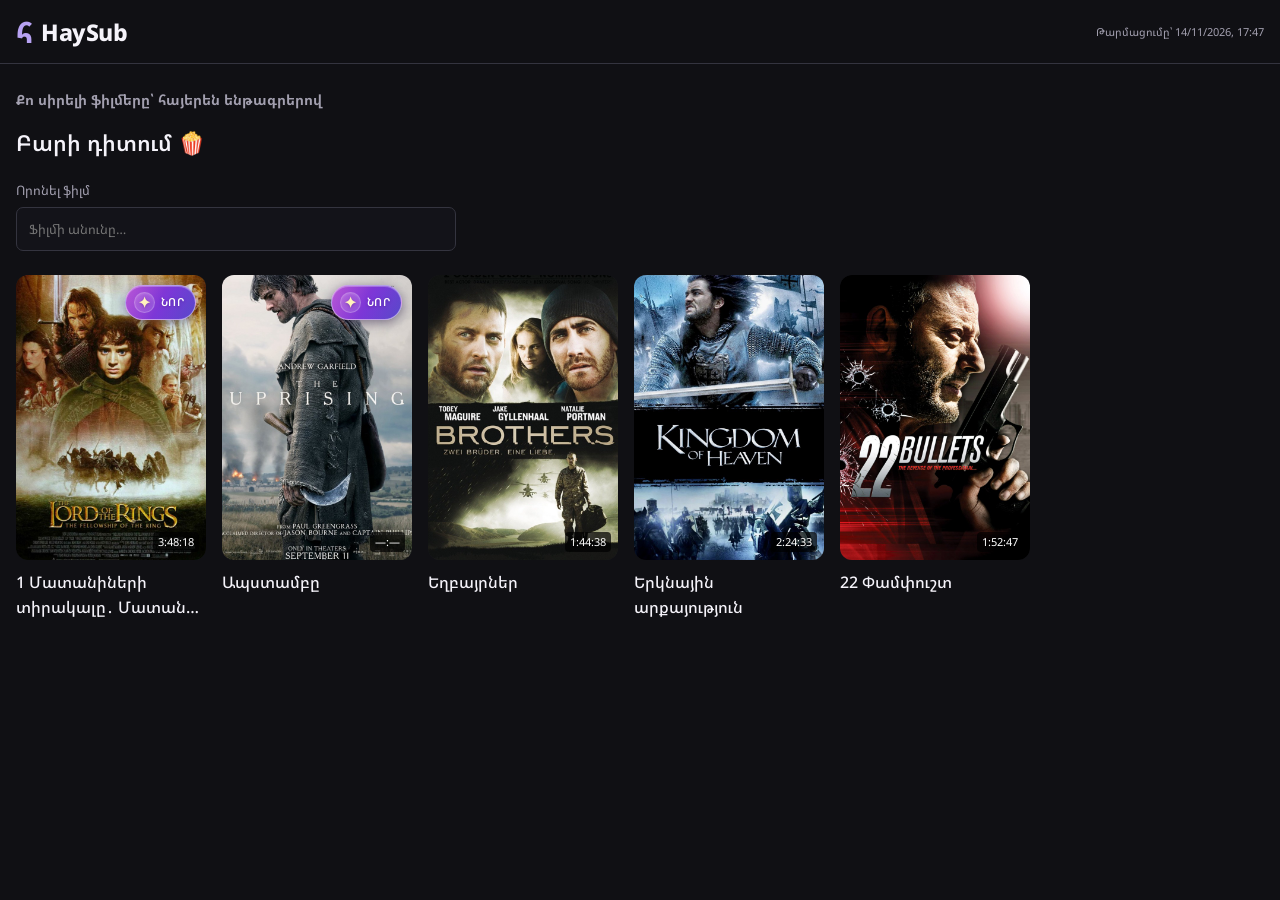
<file: catalog-site/index.html>
<!doctype html>
<html lang="hy">
<head>
<!-- Google tag (gtag.js) -->
<script async src="https://www.googletagmanager.com/gtag/js?id=G-4WL5DHPQYF"></script>
<script>
  window.dataLayer = window.dataLayer || [];
  function gtag(){dataLayer.push(arguments);}
  gtag('js', new Date());
  gtag('config', 'G-4WL5DHPQYF');
</script>
<meta charset="utf-8"><meta name="viewport" content="width=device-width,initial-scale=1"><meta name="referrer" content="no-referrer"><title>HaySub — Ֆիլմեր հայերեն ենթագրերով</title><link rel="icon" href="assets/site-planet.png"><link rel="stylesheet" href="assets/style.css"><link rel="stylesheet" href="assets/viewer.css?v=new-badge-1"><link rel="stylesheet" href="catalog.css"></head>
<body class="public-viewer">
<header class="viewer-header"><a class="brand" href="./">հ<span>HaySub</span></a><time id="deployment-date" class="deployment-date" hidden></time></header>
<main><p class="catalog-intro"><strong>Քո սիրելի ֆիլմերը՝ հայերեն ենթագրերով</strong></p><h1>Բարի դիտում 🍿</h1><label class="catalog-search">Որոնել ֆիլմ<input id="search" type="search" placeholder="Ֆիլմի անունը…" autocomplete="off"></label><p id="catalog-status" class="notice" role="status">Բեռնվում են ֆիլմերը…</p><section aria-label="Ֆիլմեր"><div id="public-videos" class="movie-grid"></div></section><noscript>Ֆիլմերը դիտելու համար միացրու JavaScript-ը։</noscript></main>
<script src="deployment-date.js"></script><script src="assets/playback-progress.js?v=opened-badges-1"></script><script src="catalog-model.js"></script><script src="catalog.js?v=opened-badges-1"></script></body></html>
</file>
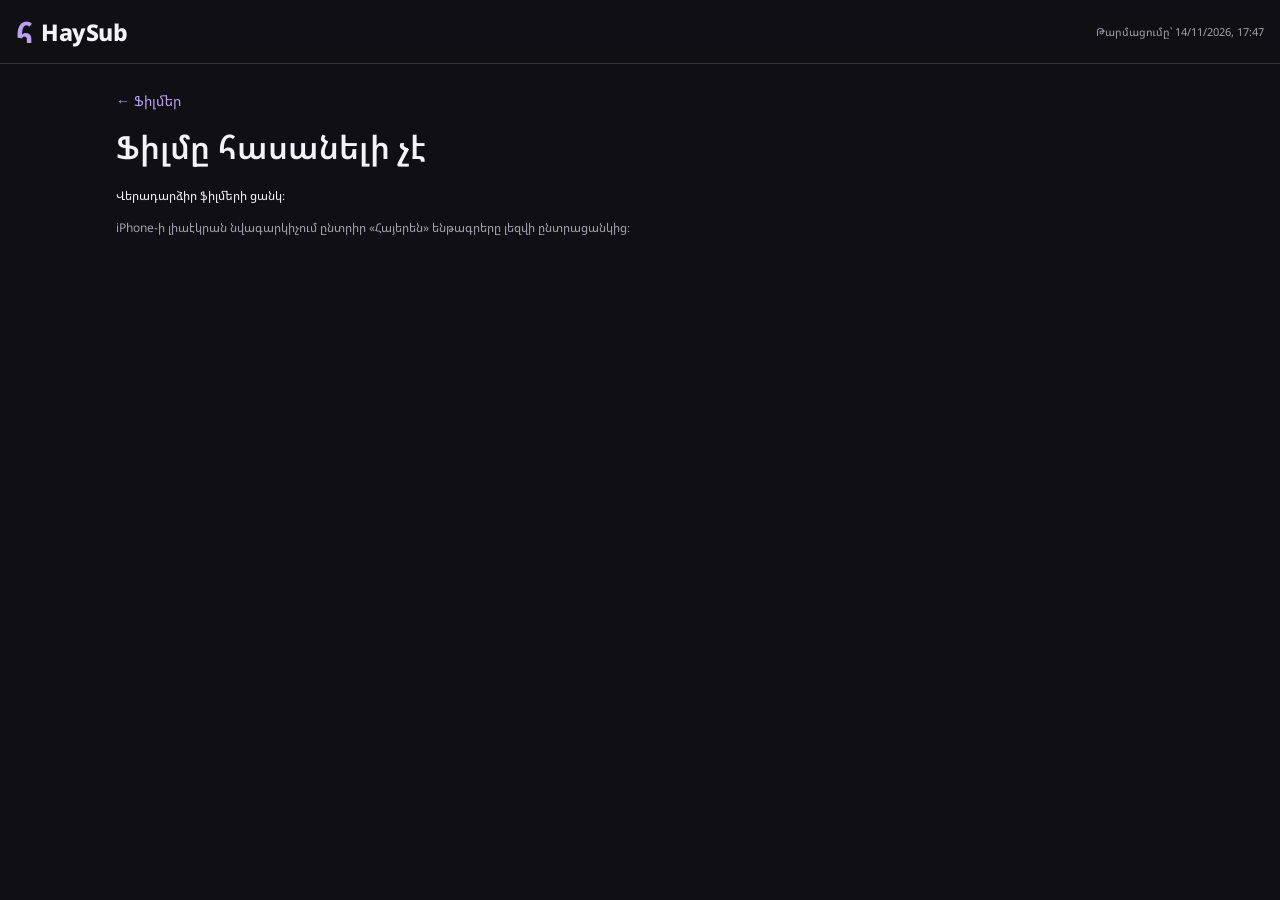
<file: catalog-site/watch.html>
<!doctype html>
<html lang="hy">
<head>
<!-- Google tag (gtag.js) -->
<script async src="https://www.googletagmanager.com/gtag/js?id=G-4WL5DHPQYF"></script>
<script>
  window.dataLayer = window.dataLayer || [];
  function gtag(){dataLayer.push(arguments);}
  gtag('js', new Date());
  gtag('config', 'G-4WL5DHPQYF');
</script>
<meta charset="utf-8"><meta name="viewport" content="width=device-width,initial-scale=1"><meta name="referrer" content="no-referrer"><title>HaySub — Դիտել հայերեն</title><link rel="icon" href="assets/site-planet.png"><link rel="stylesheet" href="assets/style.css"><link rel="stylesheet" href="assets/viewer.css?v=new-badge-1"><link rel="stylesheet" href="catalog.css"></head>
<body class="watch-page"><header class="viewer-header"><a class="brand" href="./">հ<span>HaySub</span></a><time id="deployment-date" class="deployment-date" hidden></time></header><main class="video-watch"><a class="catalog-back" href="./">← Ֆիլմեր</a><h1 id="watch-title">Բեռնվում է տեսանյութը…</h1><p id="watch-status" role="status">Միացվում է նվագարկիչը…</p>
<video id="hosted-player" controls playsinline crossorigin="anonymous" preload="metadata" hidden><track id="armenian-track" kind="subtitles" srclang="hy" label="Հայերեն" default></video>

<p class="hint">iPhone-ի լիաէկրան նվագարկիչում ընտրիր «Հայերեն» ենթագրերը լեզվի ընտրացանկից։</p><noscript>Դիտելու համար միացրու JavaScript-ը։</noscript></main>
<script src="deployment-date.js"></script><script src="assets/playback-progress.js?v=opened-badges-1"></script><script src="assets/media-sources.js"></script><script src="catalog-model.js"></script><script src="player.js?v=opened-badges-1"></script></body></html>
</file>
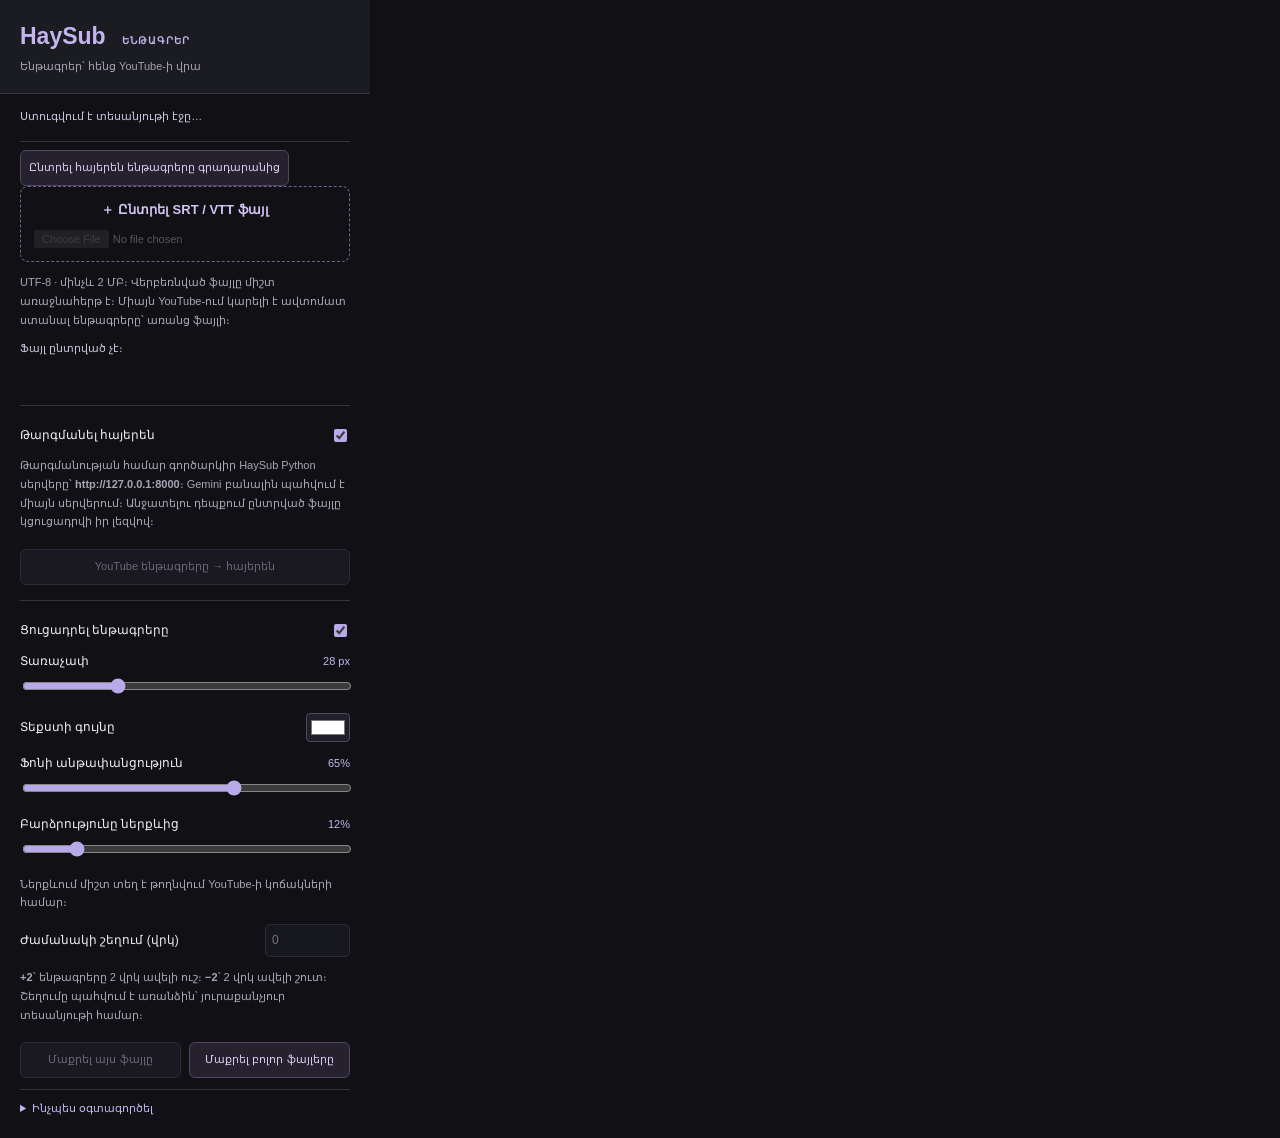
<file: extension/popup.html>
<!doctype html>
<html lang="hy"><head><meta charset="utf-8"><meta name="viewport" content="width=device-width,initial-scale=1"><title>HaySub ենթագրեր</title><link rel="stylesheet" href="popup.css"></head>
<body><header><strong>HaySub <span>ԵՆԹԱԳՐԵՐ</span></strong><small>Ենթագրեր՝ հենց YouTube-ի վրա</small></header>
<main><p id="video-label">Ստուգվում է տեսանյութի էջը…</p>
<section id="shared-library" aria-label="Հայերեն ենթագրերի գրադարան">
<button id="library-open" type="button">Ընտրել հայերեն ենթագրերը գրադարանից</button>
<div id="library-panel" hidden><form id="extension-library-search"><label for="extension-library-query">Ֆիլմի կամ սերիայի անունը<input id="extension-library-query" type="search" maxlength="200"></label><button type="submit">Փնտրել</button></form><p id="extension-library-status" class="hint" role="status"></p><div id="extension-library-results"></div><button id="extension-library-more" hidden>Ավելին</button></div>
</section>
<section id="site-controls" hidden aria-label="Այլ կայքի նվագարկիչ">
<p class="hint">HaySub-ը ակտիվացված է այս էջում։ Ընտրիր ենթագրերի ֆայլը։ Եթե նվագարկիչը առանձին iframe-ի մեջ է, միացրու դրա հասանելիությունը։</p>
<label id="site-video-label" hidden>Նվագարկիչ<select id="site-video"></select></label>
<button id="site-embedded" type="button">Գտնել ներկառուցված նվագարկիչները</button>
<div id="site-frame-controls" hidden><label>Նվագարկիչի էջը<select id="site-frame"></select></label><button id="site-frame-allow" type="button">Թույլատրել այս նվագարկիչը</button></div>
<p id="site-status" class="hint" role="status"></p>
</section>
<label class="upload" for="file">＋ Ընտրել SRT / VTT ֆայլ<input id="file" type="file" accept=".srt,.vtt" disabled></label>
<p class="hint">UTF-8 · մինչև 2 ՄԲ։ Վերբեռնված ֆայլը միշտ առաջնահերթ է։ Միայն YouTube-ում կարելի է ավտոմատ ստանալ ենթագրերը՝ առանց ֆայլի։</p>
<p id="file-label">Ֆայլ ընտրված չէ։</p><p id="status" role="status" aria-live="polite"></p>
<section id="translation-controls" aria-label="Հայերեն թարգմանություն">
<label class="row">Թարգմանել հայերեն <input id="translate-enabled" type="checkbox" checked></label>
<p class="hint">Թարգմանության համար գործարկիր HaySub Python սերվերը՝ <b>http://127.0.0.1:8000</b>։ Gemini բանալին պահվում է միայն սերվերում։ Անջատելու դեպքում ընտրված ֆայլը կցուցադրվի իր լեզվով։</p>
<progress id="translation-progress" value="0" max="1" hidden aria-label="Հայերեն թարգմանության առաջընթաց"></progress>
<div class="buttons"><button id="translate-youtube" disabled>YouTube ենթագրերը → հայերեն</button><button id="translation-retry" hidden>Կրկնել</button><button id="translation-stop" hidden>Դադարեցնել</button></div>
</section>
<section aria-label="Ենթագրերի կարգավորումներ">
<label class="row">Ցուցադրել ենթագրերը <input id="enabled" type="checkbox" checked></label>
<label class="row" for="fontSize">Տառաչափ <output id="fontSize-value">28 px</output></label><input id="fontSize" type="range" min="14" max="64" value="28">
<label class="row">Տեքստի գույնը <input id="textColor" type="color" value="#ffffff"></label>
<label class="row" for="backgroundOpacity">Ֆոնի անթափանցություն <output id="backgroundOpacity-value">65%</output></label><input id="backgroundOpacity" type="range" min="0" max="1" step="0.05" value="0.65">
<label class="row" for="verticalPosition">Բարձրությունը ներքևից <output id="verticalPosition-value">12%</output></label><input id="verticalPosition" type="range" min="0" max="80" value="12">
<p class="hint">Ներքևում միշտ տեղ է թողնվում YouTube-ի կոճակների համար։</p>
<label class="row">Ժամանակի շեղում (վրկ) <input id="offset" type="number" min="-120" max="120" step="0.1" value="0" disabled></label>
<p class="hint"><b>+2</b>՝ ենթագրերը 2 վրկ ավելի ուշ։ <b>−2</b>՝ 2 վրկ ավելի շուտ։ Շեղումը պահվում է առանձին՝ յուրաքանչյուր տեսանյութի համար։</p>
</section>
<div class="buttons"><button id="clear-current" disabled>Մաքրել այս ֆայլը</button><button id="clear-all">Մաքրել բոլոր ֆայլերը</button></div>
<p id="storage" class="hint"></p>
<details><summary>Ինչպես օգտագործել</summary><p class="hint">Միացված թարգմանությամբ ֆայլը ուղարկվում է տեղային Python սերվերին, իսկ այնտեղից՝ Gemini-ին։ Առանց ֆայլի օգտագործվում են հասանելի YouTube ենթագրերը։ Թարգմանությունը ցուցադրվում է հատվածներով։ Միայն տեղային դիտման համար անջատիր թարգմանությունը։ Լիաէկրանի համար օգտագործիր YouTube-ի կոճակը։</p></details>
</main><script src="core.js"></script><script src="config.js"></script><script src="page-access.js"></script><script src="popup.js"></script></body></html>
</file>
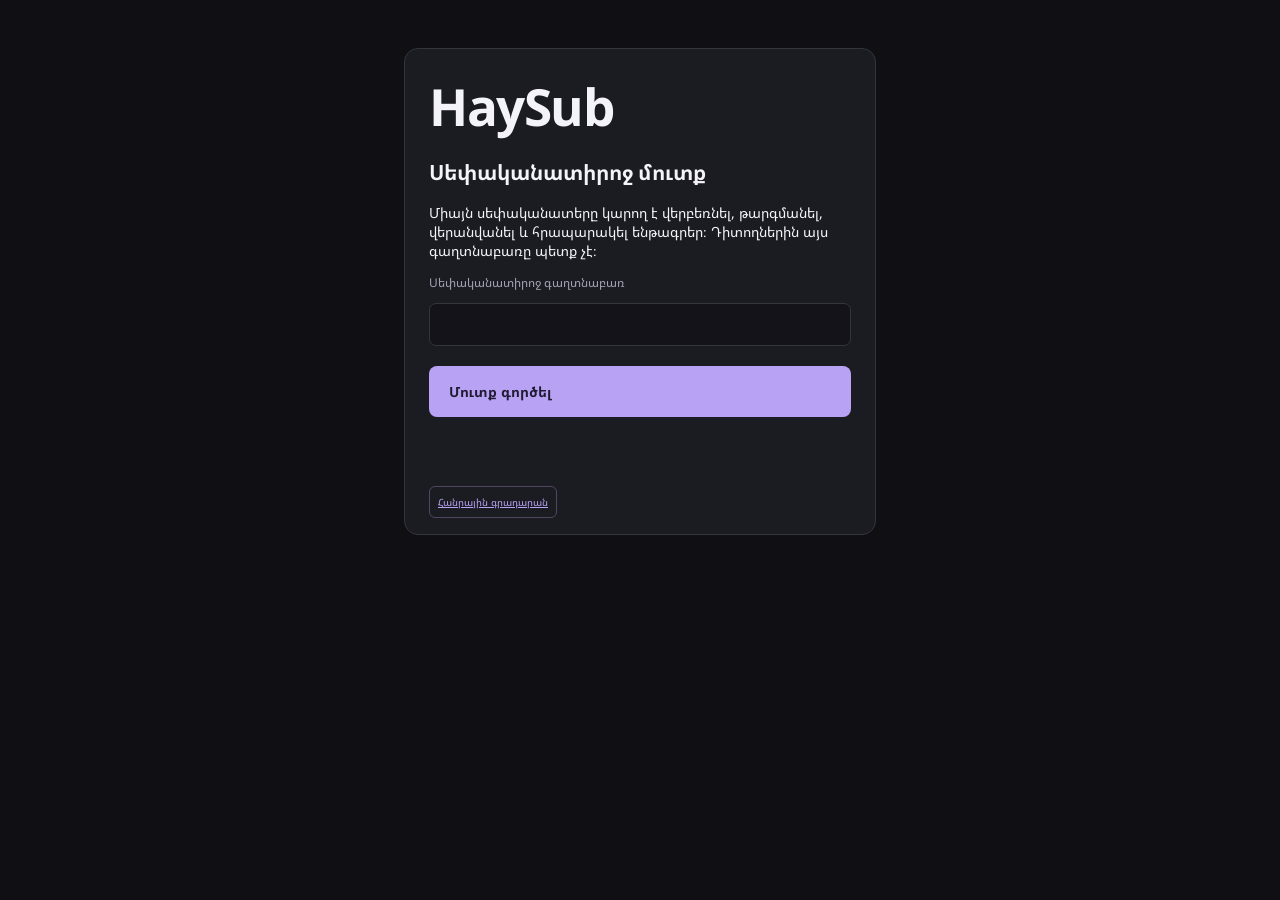
<file: static/admin-login.html>
<!doctype html><html lang="hy"><head><link rel="icon" type="image/png" href="/static/site-planet.png"><meta charset="utf-8"><meta name="viewport" content="width=device-width,initial-scale=1"><title>HaySub — սեփականատիրոջ մուտք</title><link rel="stylesheet" href="/static/style.css"></head><body><main style="max-width:600px"><section class="panel"><h1>HaySub</h1><h2>Սեփականատիրոջ մուտք</h2><p>Միայն սեփականատերը կարող է վերբեռնել, թարգմանել, վերանվանել և հրապարակել ենթագրեր։ Դիտողներին այս գաղտնաբառը պետք չէ։</p><form id="owner-login"><label for="owner-token">Սեփականատիրոջ գաղտնաբառ<input id="owner-token" type="password" required autocomplete="current-password" style="display:block;width:100%;margin-top:12px"></label><button class="primary" type="submit">Մուտք գործել</button></form><p id="login-status" class="notice" role="status"></p><a href="/" class="secondary">Հանրային գրադարան</a></section></main><script src="/static/admin-login.js"></script></body></html>
</file>
<file: catalog-site/assets/style.css>
@import url('https://fonts.googleapis.com/css2?family=Noto+Sans+Armenian:wght@400;500;600;700;800&display=swap');
.workspace{padding-bottom:40px}.workspace>.file-translator{margin-top:0}
.translation-library{margin-top:24px;min-width:0}.translation-library h2{font-size:22px;margin:0}.library-heading{display:flex;align-items:center;justify-content:space-between;gap:16px}.library-heading .section-label{margin-bottom:12px}#library-search{display:block;width:100%;margin-top:8px}.saved-translation{display:grid;grid-template-columns:minmax(0,1fr) auto;gap:16px;border-top:1px solid var(--line);padding:20px 0}.saved-translation-body{min-width:0;overflow-wrap:anywhere}.saved-translation h3{margin:0 0 8px;font-size:16px}.saved-translation p{margin:4px 0}.saved-translation-actions{display:flex;gap:10px;align-items:center;flex-wrap:wrap}.saved-translation-actions a{text-decoration:none}.library-rename{grid-column:1/-1;display:flex;align-items:end;gap:12px;flex-wrap:wrap}.library-rename label{flex:1;min-width:180px}.library-rename input{display:block;width:100%;margin-top:8px}.library-rename p{flex-basis:100%;min-height:0}.translation-library [hidden]{display:none!important}@media(max-width:650px){.saved-translation{grid-template-columns:minmax(0,1fr)}.library-rename{grid-column:1}.translation-library h2{font-size:18px}}
.file-translator{min-width:0;max-width:100%;overflow-wrap:anywhere}.file-translation-form>*{min-width:0}.file-translation-form input[type=file]{min-width:0;max-width:100%;overflow:hidden}#file-translation-name,#file-translation-status{overflow-wrap:anywhere;max-width:100%}
.file-translator{margin-top:32px}.file-translator h2{font-size:22px;font-weight:600;margin:0 0 12px}.file-translation-form{display:grid;grid-template-columns:minmax(0,1fr) minmax(180px,260px);gap:20px;align-items:end;margin-top:20px}.file-translation-form input{display:block;width:100%;margin-top:8px}.file-translation-form .primary{margin-top:0}.file-translator progress{display:block;width:100%;height:10px;margin-top:20px;accent-color:var(--accent)}.file-translation-actions{display:flex;gap:12px;align-items:center;flex-wrap:wrap}.file-translation-actions a{text-decoration:none;display:inline-block}.file-translator [hidden]{display:none!important}@media(max-width:650px){.file-translation-form{grid-template-columns:1fr}.file-translator h2{font-size:18px}}
:root{color-scheme:dark;--bg:#101014;--panel:#1b1b22;--line:#34343f;--muted:#A3A0B0;--accent:#B7A2F3;--text:#F5F3FA}*{box-sizing:border-box}body{margin:0;background:var(--bg);color:var(--text);font-family:'Noto Sans Armenian',Arial,sans-serif;font-size:14px}header{height:88px;border-bottom:1px solid var(--line);display:flex;align-items:center;gap:35px;padding:0 5%}.brand{display:flex;align-items:center;gap:12px;font-size:34px;color:var(--accent);text-decoration:none;font-weight:800}.brand span{font-size:25px;color:var(--text);letter-spacing:-1px}.brand sup{font-size:9px;border:1px solid #50465f;padding:3px 6px;letter-spacing:1px}.header-note{color:var(--muted);font-size:12px}.local{margin-left:auto;font-size:10px;letter-spacing:1.5px;color:var(--accent)}main{max-width:1400px;margin:auto;padding:48px 5% 0}.eyebrow{font-size:10px;letter-spacing:2px;color:var(--accent);margin-bottom:18px}h1{font-size:clamp(32px,4vw,52px);line-height:1.3;letter-spacing:-1.5px;margin:0 0 18px}h1 span{color:var(--accent)}.intro p{color:var(--muted);line-height:1.9;margin-bottom:35px}.layout{display:grid;grid-template-columns:minmax(0,1fr) 280px;gap:24px}.panel{border:1px solid var(--line);border-radius:14px;background:var(--panel);padding:24px}.section-label{font-size:10px;letter-spacing:1.4px;color:var(--accent);margin-bottom:24px}.section-label span{color:var(--muted);margin-left:10px}label{display:block;color:var(--muted);font-size:12px}input,select,button{font:inherit}input,select{background:#131319;border:1px solid var(--line);color:var(--text);border-radius:7px;padding:12px}input:focus,select:focus{outline:2px solid var(--accent)}.url-field{display:flex;align-items:center;background:#131319;border:1px solid var(--line);border-radius:8px;margin:10px 0 16px;padding-left:16px;gap:10px}.url-field input{border:0;min-width:0;width:100%;padding:16px}.url-field span{color:var(--muted);font-size:22px}.upload{display:flex;gap:15px;align-items:center;border:1px dashed #4b4658;border-radius:8px;padding:18px;cursor:pointer}.upload-icon{color:var(--accent);font-size:24px}.upload strong{display:block;font-size:12px;font-weight:500}.upload small{display:block;color:var(--muted);font-size:10px;margin-top:5px}.file-badge{margin-left:auto;font-size:9px;color:var(--muted);border:1px solid #474051;border-radius:4px;padding:8px}.hint{color:var(--muted);font-size:11px;line-height:1.8}.primary{display:flex;justify-content:space-between;width:100%;background:var(--accent);border:0;border-radius:8px;padding:16px 20px;color:#211a33;font-weight:700;cursor:pointer;margin-top:20px}.primary:disabled{opacity:.5}.notice{font-size:12px;line-height:1.8;padding:14px 2px;color:var(--muted);min-height:50px}.notice.error{color:#ffb49f}.watch{padding:0;overflow:hidden}.watch-heading{display:flex;justify-content:space-between;padding:20px}.watch-heading .section-label{margin:0}#progress{font-size:10px;color:var(--muted)}.screen{aspect-ratio:16/9;min-height:210px;background:radial-gradient(ellipse at 50% 80%,#2b253b,#121217 65%);position:relative}#player{position:absolute;inset:0;width:100%;height:100%}#empty{text-align:center;position:absolute;inset:0;display:flex;flex-direction:column;align-items:center;justify-content:center}.play-symbol{width:58px;height:58px;display:grid;place-items:center;border:1px solid #514763;border-radius:50%;color:var(--accent);font-size:31px;margin-bottom:12px}#empty h2{font-size:16px;font-weight:500}#empty p{color:var(--muted);font-size:11px}.subtitle-area{min-height:125px;padding:25px 20px;text-align:center;background:#15131c;border-bottom:1px solid var(--line);display:flex;flex-direction:column;justify-content:center;gap:10px}#subtitle{font-size:24px;white-space:pre-line;line-height:1.6}#original{font-size:14px;color:var(--muted);white-space:pre-line}.controls{padding:20px;display:flex;gap:18px;align-items:center;flex-wrap:wrap}.controls label{display:flex;gap:8px;align-items:center;font-size:10px}.controls select{padding:7px;max-width:180px;font-size:11px}.controls input[type=range]{width:75px;accent-color:var(--accent);padding:0}.controls input[type=number]{width:65px;padding:7px}.under-controls{padding:0 20px 20px;display:flex;justify-content:space-between;gap:10px;align-items:center;font-size:9px;color:var(--muted)}.secondary{border:1px solid #514660;background:transparent;color:var(--accent);border-radius:6px;padding:8px;cursor:pointer;font-size:10px}.transcript{margin-top:20px}summary{cursor:pointer;font-size:12px}summary span{float:right;font-size:10px;color:var(--muted)}#transcript{max-height:360px;overflow:auto}.cue{display:flex;gap:18px;border-top:1px solid var(--line);padding:14px 0;line-height:1.8;font-size:12px}.cue button{align-self:flex-start;color:var(--accent);background:transparent;border:0;cursor:pointer}.cue p{margin:0;white-space:pre-line}.history .section-label{margin-bottom:15px}.history button{display:block;width:100%;text-align:left;background:#23212b;border:1px solid var(--line);border-radius:8px;color:var(--text);padding:12px;margin-top:10px;cursor:pointer}.history small{display:block;color:var(--muted);font-size:10px;margin-top:6px}.aside-note{padding:30px 12px;color:var(--muted)}.aside-note>span{font-size:50px;color:#78658f}.aside-note h3{color:var(--text);font-size:14px;font-weight:500}.aside-note p{font-size:12px;line-height:1.9}.aside-note small{font-size:9px;letter-spacing:1px}footer{display:flex;gap:20px;padding:35px 0;margin-top:40px;border-top:1px solid var(--line);color:var(--muted);font-size:10px}footer span:last-child{margin-left:auto}@media(max-width:900px){.layout{grid-template-columns:1fr}aside{display:none}.header-note{display:none}}@media(max-width:560px){header{height:70px}.local{font-size:8px}main{padding-top:30px}.panel{padding:18px}.watch{padding:0}.file-badge{display:none}.controls{gap:12px}.under-controls{align-items:start}summary span{display:none}footer span:last-child{display:none}.watch-heading{padding:16px}.section-label{font-size:9px}}

.library-delete{color:#ffb4ab;border-color:#84504f}.library-delete:hover{background:#48292e}.library-delete-confirm{width:min(560px,calc(100% - 32px));max-height:calc(100dvh - 48px);overflow:auto;margin:auto;color:var(--text);padding:24px;border:1px solid #694147;border-radius:10px;background:#251d24}.library-delete-confirm h4{margin:0 0 10px;font-size:16px}.library-delete-confirm p{line-height:1.8;overflow-wrap:anywhere;color:var(--muted)}.library-delete-actions{display:flex;justify-content:flex-end;gap:12px;margin-top:18px}.library-delete-actions button{font-size:12px;padding:10px 18px}.library-delete-actions .library-delete{background:#a63845;border-color:#a63845;color:#fff}.library-delete-actions .library-delete:hover{background:#bb4351}.library-delete-confirm .library-delete-error{color:#ffb4ab;margin-bottom:0}.library-delete-error:empty{display:none}.library-delete-actions button:disabled{opacity:.6;cursor:wait}


.library-delete-confirm::backdrop{background:rgba(0,0,0,.65);backdrop-filter:blur(3px)}

#library-import .primary{white-space:nowrap;font-size:12px;gap:12px}
.file-translator.panel{padding:18px 24px}.file-translator .section-label{margin-bottom:10px}.file-translator h2{font-size:20px;margin-bottom:0}.file-translator>.hint{margin:8px 0}.file-translator .file-translation-form{grid-template-columns:minmax(0,1fr) auto;gap:12px;margin-top:12px}.file-translator .file-translation-form input{margin-top:6px;padding:9px 12px}.file-translator .file-translation-form .primary{width:auto;gap:24px;padding:11px 16px;font-size:12px;min-height:40px}.file-translator .notice{min-height:0;padding:0;margin:10px 0 0}.file-translator>.hint:empty{display:none}.file-translator progress{margin-top:12px}.file-translator .file-translation-actions:has(>:not([hidden])){margin-top:10px}@media(max-width:650px){.file-translator.panel{padding:16px}.file-translator .file-translation-form{grid-template-columns:1fr}.file-translator .file-translation-form .primary{justify-self:start}.file-translator h2{font-size:18px}}
.translation-heading{display:flex;align-items:flex-start;justify-content:space-between;gap:16px}.translation-heading>button{flex-shrink:0}.translation-library{width:min(1080px,calc(100% - 32px));max-height:calc(100dvh - 48px);margin:auto;color:var(--text);overflow:auto;overscroll-behavior:contain}.translation-library::backdrop{background:rgba(0,0,0,.65);backdrop-filter:blur(3px)}.translation-library .library-heading{margin-bottom:24px}.library-dialog-actions{display:flex;gap:10px;flex-shrink:0}@media(max-width:650px){.translation-heading,.translation-library .library-heading{flex-direction:column}.translation-heading{margin-bottom:12px}.translation-heading h2{margin-bottom:0}.translation-library{padding:18px}.saved-translation-actions>*{max-width:100%}}

.library-toggle{display:flex;align-items:center;justify-content:space-between;gap:12px;width:100%;margin-top:14px;padding:10px 0 0;border:0;border-top:1px solid var(--line);background:transparent;color:var(--accent);font-size:12px;text-align:left;cursor:pointer}.library-toggle:focus-visible{outline:2px solid var(--accent);outline-offset:4px}.library-arrow{font-size:18px;line-height:1;transition:transform .15s}.library-toggle[aria-expanded=true] .library-arrow{transform:rotate(180deg)}.file-translator>.translation-library{position:static;width:100%;max-height:420px;max-height:min(420px,60dvh);margin:12px 0 0;padding:16px;border-radius:8px;background:#15151b}.file-translator>.translation-library .library-heading{margin-bottom:12px}.file-translator>.translation-library h2{font-size:16px}

.file-complete-dialog{width:min(440px,calc(100% - 32px));padding:24px;border:1px solid var(--line);border-radius:12px;background:var(--panel);color:var(--text)}.file-complete-dialog::backdrop{background:#0009}.file-complete-dialog h3{margin:0 0 12px}.file-complete-dialog p{font-size:13px;line-height:1.7;margin:0 0 18px}.file-complete-actions{display:flex;justify-content:flex-end;align-items:center;gap:12px;flex-wrap:wrap}.file-complete-actions a{text-decoration:none}.file-complete-actions button{min-width:72px}

.library-toggle{margin-top:16px;padding:12px 14px;border:1px solid #3c354e;border-radius:10px;background:linear-gradient(110deg,#272231,#201e28);color:#e5dcfa;font-weight:500;transition:background .15s,border-color .15s}.library-toggle:hover{background:#30283f;border-color:#85709f}.library-toggle-label{display:flex;align-items:center;gap:10px;line-height:1.6}.library-history-icon{flex-shrink:0;color:var(--accent)}.library-arrow{display:grid;place-items:center;flex-shrink:0;width:28px;height:28px;border:1px solid #514460;border-radius:8px;background:#342b43;color:#d8c8f4}.library-toggle[aria-expanded=true]{border-color:#85709f;background:#2b2438}
</file>
<file: catalog-site/assets/viewer.css>
.public-viewer [hidden]{display:none!important}
.viewer-header{height:64px;padding:0 16px;gap:16px}
.viewer-header .brand{gap:8px;font-size:28px}
.viewer-header .brand span{font-size:23px;letter-spacing:-.5px}
.viewer-header .brand sup{font-size:8px;font-weight:500;letter-spacing:.4px;padding:2px 5px;color:var(--muted);border-color:var(--line);border-radius:4px}
.public-viewer main{padding:24px 16px 48px}
.public-viewer .catalog-intro{margin:0 0 16px;color:var(--muted);font-size:14px;line-height:1.7}
.public-viewer h1{font-size:22px;font-weight:600;line-height:1.4;letter-spacing:0;margin:0;white-space:nowrap}
.public-viewer section{margin-top:24px}
.movie-grid{display:grid;grid-template-columns:repeat(2,minmax(0,1fr));gap:16px}
.movie-card{display:block;min-width:0;color:inherit;text-decoration:none;border-radius:12px}
.movie-thumbnail{position:relative;aspect-ratio:2/3;overflow:hidden;border-radius:12px;background:var(--panel)}
.movie-thumbnail img{width:100%;height:100%;display:block;object-fit:contain}
.movie-card h3{display:-webkit-box;-webkit-box-orient:vertical;-webkit-line-clamp:2;line-clamp:2;overflow:hidden;overflow-wrap:anywhere;font-size:16px;line-height:1.6;font-weight:500;height:3.2em;margin:10px 0 0;transition:color .15s ease}
@media(hover:hover){.movie-card:hover h3{color:var(--accent)}}
.movie-card:focus-visible{outline:2px solid var(--accent);outline-offset:4px}
.viewer-header .brand:focus-visible{outline:2px solid var(--accent);outline-offset:4px;border-radius:4px}
.movie-duration{position:absolute;right:7px;bottom:8px;padding:2px 5px;border-radius:4px;background:rgba(0,0,0,.72);font-size:11px;line-height:1.4;color:#fff;font-variant-numeric:tabular-nums}
.movie-progress{position:absolute;bottom:0;left:0;right:0;height:3px;background:#0009}
.movie-progress>span{display:block;height:100%;background:var(--accent)}
.catalog-back{display:inline-block;color:var(--accent);text-decoration:none;margin-bottom:24px;min-height:32px}
.video-watch .secondary{font-size:12px;min-height:44px}
.video-watch .hint{font-size:12px}
.watch-page .video-watch{width:100%;max-width:1080px;min-width:0;margin:0 auto;padding:20px 16px 40px}
.watch-page .catalog-back{display:inline-flex;align-items:center;min-height:32px;margin:0 0 8px;line-height:1.5}
.watch-page .catalog-back:focus-visible{outline:2px solid var(--accent);outline-offset:4px;border-radius:4px}
.watch-page #watch-title{font-size:clamp(22px,3.5vw,32px);font-weight:600;line-height:1.45;letter-spacing:0;overflow-wrap:anywhere;margin:0 0 16px}
.watch-page #watch-status{min-height:0;margin:0 0 12px;padding:0;font-size:12px;line-height:1.6;overflow-wrap:anywhere}
.watch-page #watch-status[hidden]{display:none}
.watch-page #hosted-player{display:block;width:100%;max-width:100%;height:auto;aspect-ratio:auto 16/9;margin:0;object-fit:contain}
.watch-page #hosted-player[hidden]{display:none}
@media(max-width:560px){.watch-page .video-watch{padding-top:12px}}
@media(min-width:600px){.movie-grid{grid-template-columns:repeat(auto-fill,minmax(160px,1fr))}}
@media(min-width:1100px){.movie-grid{grid-template-columns:repeat(auto-fill,minmax(160px,190px))}}
@media(prefers-reduced-motion:reduce){.movie-card h3{transition:none}}

.movie-new-badge{position:absolute;z-index:1;top:10px;right:10px;display:inline-flex;align-items:center;gap:6px;isolation:isolate;overflow:hidden;padding:6px 11px 6px 8px;border:1px solid #ffffff80;border-radius:999px;background:linear-gradient(120deg,#ac38cf 0%,#7937d7 55%,#5141c7 100%);box-shadow:0 3px 12px #170a3780,inset 0 1px 0 #ffffff45;color:#fff;font-family:"Noto Sans Armenian",sans-serif;font-size:11px;font-weight:600;letter-spacing:.3px;line-height:1.4;text-shadow:0 1px 3px #3b146a66;pointer-events:none}
.movie-new-badge::before{content:"✦";display:grid;place-items:center;width:19px;height:19px;border:1px solid #ffffff38;border-radius:50%;background:#ffffff20;color:#fff3bc;font-size:15px;line-height:1;letter-spacing:0;box-shadow:inset 0 1px 2px #ffffff25}
.movie-new-badge::after{content:"";position:absolute;z-index:-1;inset:0;background:linear-gradient(115deg,#ffffff28,transparent 48%,#ffffff0a);pointer-events:none}
</file>
<file: catalog-site/catalog.css>
[hidden]{display:none!important}.catalog-search{display:block;max-width:440px;margin-top:22px;font-size:13px}.catalog-search input{display:block;width:100%;margin-top:8px}.static-controls{display:flex;gap:16px;align-items:end;flex-wrap:wrap;margin-top:16px}.static-controls label{font-size:13px}.static-controls select{display:block;margin-top:6px;padding:9px}.static-controls button{min-height:44px}#hosted-player{width:100%;background:#000;border-radius:10px;color-scheme:dark}#hosted-player::cue{font-family:Arial,"Noto Sans Armenian",sans-serif;color:#fff;background:rgba(0,0,0,.72)}#hosted-player:fullscreen{max-height:none;border-radius:0}.watch-page .hint{color:var(--muted);line-height:1.7;font-size:12px}#watch-status{font-size:13px;overflow-wrap:anywhere}.movie-duration{font-variant-numeric:tabular-nums}

.deployment-date{margin-left:auto;font-size:11px;line-height:1.6;color:var(--muted);text-align:right}.viewer-header:has(.deployment-date){height:auto;min-height:64px;flex-wrap:wrap;padding-top:12px;padding-bottom:12px}
</file>
<file: extension/popup.css>
:root{color-scheme:dark;font:13px/1.6 Arial,"Noto Sans Armenian",sans-serif;background:#111115;color:#f0eff5}*{box-sizing:border-box}body{width:370px;margin:0}header{padding:18px 20px;border-bottom:1px solid #34343f;background:#1b1b22}header strong{font-size:23px;color:#c4b5ef}header span{font-size:10px;letter-spacing:1px;margin-left:10px}header small{display:block;color:#a6a1b1;font-size:11px;margin-top:3px}main{padding:14px 20px 20px}#video-label{margin:0 0 12px;color:#cbc3dc;font-size:11px;overflow-wrap:anywhere}.upload{display:block;padding:13px;text-align:center;border:1px dashed #74618f;border-radius:8px;color:#d2c4f3;cursor:pointer;font-weight:600}#file{display:block;width:100%;font-size:11px;margin-top:10px}#file-label{font-size:11px;overflow-wrap:anywhere;color:#cbc3dc}.hint{font-size:11px;color:#aaa5b5;line-height:1.7}#status{font-size:12px;color:#c8b9ee;white-space:pre-line;min-height:20px;overflow-wrap:anywhere}#status.error{color:#ffb5a5}section{border-top:1px solid #34343f;margin-top:15px;padding-top:8px}.row{display:flex;justify-content:space-between;align-items:center;gap:12px;margin:12px 0 5px;font-size:12px}input[type=range]{width:100%;accent-color:#b8a9e8}input[type=checkbox]{accent-color:#b8a9e8}input[type=number]{width:85px;background:#20202a;color:#eee8fa;border:1px solid #50465f;border-radius:5px;padding:6px;font:inherit}input[type=color]{width:44px;height:29px;border:1px solid #50465f;border-radius:4px;padding:2px;background:#20202a}input:focus-visible,button:focus-visible,summary:focus-visible{outline:2px solid #c4b5ef;outline-offset:3px}output{color:#c4b5ef;font-size:11px}.buttons{display:flex;gap:8px;margin-top:18px}button{font:inherit;font-size:11px;border:1px solid #514660;border-radius:6px;background:#25212f;color:#d8cdef;padding:8px;cursor:pointer;flex:1}button:disabled,input:disabled{opacity:.45;cursor:not-allowed}details{border-top:1px solid #34343f;padding-top:10px}summary{font-size:11px;color:#c4b5ef;cursor:pointer}progress{width:100%;accent-color:#b8a9e8}[hidden]{display:none!important}
select{display:block;width:100%;max-width:100%;margin:8px 0 12px;padding:7px;background:#20202a;border:1px solid #50465f;color:#eee8fa;font:inherit;font-size:11px}#site-controls button{width:100%;margin-top:8px}

#extension-library-query{display:block;width:100%;margin:8px 0}.library-item{border-top:1px solid #34343f;padding:12px 0;overflow-wrap:anywhere}.library-item p{margin:0 0 8px}
</file>
<file: static/style.css>
@import url('https://fonts.googleapis.com/css2?family=Noto+Sans+Armenian:wght@400;500;600;700;800&display=swap');
.workspace{padding-bottom:40px}.workspace>.file-translator{margin-top:0}
.translation-library{margin-top:24px;min-width:0}.translation-library h2{font-size:22px;margin:0}.library-heading{display:flex;align-items:center;justify-content:space-between;gap:16px}.library-heading .section-label{margin-bottom:12px}#library-search{display:block;width:100%;margin-top:8px}.saved-translation{display:grid;grid-template-columns:minmax(0,1fr) auto;gap:16px;border-top:1px solid var(--line);padding:20px 0}.saved-translation-body{min-width:0;overflow-wrap:anywhere}.saved-translation h3{margin:0 0 8px;font-size:16px}.saved-translation p{margin:4px 0}.saved-translation-actions{display:flex;gap:10px;align-items:center;flex-wrap:wrap}.saved-translation-actions a{text-decoration:none}.library-rename{grid-column:1/-1;display:flex;align-items:end;gap:12px;flex-wrap:wrap}.library-rename label{flex:1;min-width:180px}.library-rename input{display:block;width:100%;margin-top:8px}.library-rename p{flex-basis:100%;min-height:0}.translation-library [hidden]{display:none!important}@media(max-width:650px){.saved-translation{grid-template-columns:minmax(0,1fr)}.library-rename{grid-column:1}.translation-library h2{font-size:18px}}
.file-translator{min-width:0;max-width:100%;overflow-wrap:anywhere}.file-translation-form>*{min-width:0}.file-translation-form input[type=file]{min-width:0;max-width:100%;overflow:hidden}#file-translation-name,#file-translation-status{overflow-wrap:anywhere;max-width:100%}
.file-translator{margin-top:32px}.file-translator h2{font-size:22px;font-weight:600;margin:0 0 12px}.file-translation-form{display:grid;grid-template-columns:minmax(0,1fr) minmax(180px,260px);gap:20px;align-items:end;margin-top:20px}.file-translation-form input{display:block;width:100%;margin-top:8px}.file-translation-form .primary{margin-top:0}.file-translator progress{display:block;width:100%;height:10px;margin-top:20px;accent-color:var(--accent)}.file-translation-actions{display:flex;gap:12px;align-items:center;flex-wrap:wrap}.file-translation-actions a{text-decoration:none;display:inline-block}.file-translator [hidden]{display:none!important}@media(max-width:650px){.file-translation-form{grid-template-columns:1fr}.file-translator h2{font-size:18px}}
:root{color-scheme:dark;--bg:#101014;--panel:#1b1b22;--line:#34343f;--muted:#A3A0B0;--accent:#B7A2F3;--text:#F5F3FA}*{box-sizing:border-box}body{margin:0;background:var(--bg);color:var(--text);font-family:'Noto Sans Armenian',Arial,sans-serif;font-size:14px}header{height:88px;border-bottom:1px solid var(--line);display:flex;align-items:center;gap:35px;padding:0 5%}.brand{display:flex;align-items:center;gap:12px;font-size:34px;color:var(--accent);text-decoration:none;font-weight:800}.brand span{font-size:25px;color:var(--text);letter-spacing:-1px}.brand sup{font-size:9px;border:1px solid #50465f;padding:3px 6px;letter-spacing:1px}.header-note{color:var(--muted);font-size:12px}.local{margin-left:auto;font-size:10px;letter-spacing:1.5px;color:var(--accent)}main{max-width:1400px;margin:auto;padding:48px 5% 0}.eyebrow{font-size:10px;letter-spacing:2px;color:var(--accent);margin-bottom:18px}h1{font-size:clamp(32px,4vw,52px);line-height:1.3;letter-spacing:-1.5px;margin:0 0 18px}h1 span{color:var(--accent)}.intro p{color:var(--muted);line-height:1.9;margin-bottom:35px}.layout{display:grid;grid-template-columns:minmax(0,1fr) 280px;gap:24px}.panel{border:1px solid var(--line);border-radius:14px;background:var(--panel);padding:24px}.section-label{font-size:10px;letter-spacing:1.4px;color:var(--accent);margin-bottom:24px}.section-label span{color:var(--muted);margin-left:10px}label{display:block;color:var(--muted);font-size:12px}input,select,button{font:inherit}input,select{background:#131319;border:1px solid var(--line);color:var(--text);border-radius:7px;padding:12px}input:focus,select:focus{outline:2px solid var(--accent)}.url-field{display:flex;align-items:center;background:#131319;border:1px solid var(--line);border-radius:8px;margin:10px 0 16px;padding-left:16px;gap:10px}.url-field input{border:0;min-width:0;width:100%;padding:16px}.url-field span{color:var(--muted);font-size:22px}.upload{display:flex;gap:15px;align-items:center;border:1px dashed #4b4658;border-radius:8px;padding:18px;cursor:pointer}.upload-icon{color:var(--accent);font-size:24px}.upload strong{display:block;font-size:12px;font-weight:500}.upload small{display:block;color:var(--muted);font-size:10px;margin-top:5px}.file-badge{margin-left:auto;font-size:9px;color:var(--muted);border:1px solid #474051;border-radius:4px;padding:8px}.hint{color:var(--muted);font-size:11px;line-height:1.8}.primary{display:flex;justify-content:space-between;width:100%;background:var(--accent);border:0;border-radius:8px;padding:16px 20px;color:#211a33;font-weight:700;cursor:pointer;margin-top:20px}.primary:disabled{opacity:.5}.notice{font-size:12px;line-height:1.8;padding:14px 2px;color:var(--muted);min-height:50px}.notice.error{color:#ffb49f}.watch{padding:0;overflow:hidden}.watch-heading{display:flex;justify-content:space-between;padding:20px}.watch-heading .section-label{margin:0}#progress{font-size:10px;color:var(--muted)}.screen{aspect-ratio:16/9;min-height:210px;background:radial-gradient(ellipse at 50% 80%,#2b253b,#121217 65%);position:relative}#player{position:absolute;inset:0;width:100%;height:100%}#empty{text-align:center;position:absolute;inset:0;display:flex;flex-direction:column;align-items:center;justify-content:center}.play-symbol{width:58px;height:58px;display:grid;place-items:center;border:1px solid #514763;border-radius:50%;color:var(--accent);font-size:31px;margin-bottom:12px}#empty h2{font-size:16px;font-weight:500}#empty p{color:var(--muted);font-size:11px}.subtitle-area{min-height:125px;padding:25px 20px;text-align:center;background:#15131c;border-bottom:1px solid var(--line);display:flex;flex-direction:column;justify-content:center;gap:10px}#subtitle{font-size:24px;white-space:pre-line;line-height:1.6}#original{font-size:14px;color:var(--muted);white-space:pre-line}.controls{padding:20px;display:flex;gap:18px;align-items:center;flex-wrap:wrap}.controls label{display:flex;gap:8px;align-items:center;font-size:10px}.controls select{padding:7px;max-width:180px;font-size:11px}.controls input[type=range]{width:75px;accent-color:var(--accent);padding:0}.controls input[type=number]{width:65px;padding:7px}.under-controls{padding:0 20px 20px;display:flex;justify-content:space-between;gap:10px;align-items:center;font-size:9px;color:var(--muted)}.secondary{border:1px solid #514660;background:transparent;color:var(--accent);border-radius:6px;padding:8px;cursor:pointer;font-size:10px}.transcript{margin-top:20px}summary{cursor:pointer;font-size:12px}summary span{float:right;font-size:10px;color:var(--muted)}#transcript{max-height:360px;overflow:auto}.cue{display:flex;gap:18px;border-top:1px solid var(--line);padding:14px 0;line-height:1.8;font-size:12px}.cue button{align-self:flex-start;color:var(--accent);background:transparent;border:0;cursor:pointer}.cue p{margin:0;white-space:pre-line}.history .section-label{margin-bottom:15px}.history button{display:block;width:100%;text-align:left;background:#23212b;border:1px solid var(--line);border-radius:8px;color:var(--text);padding:12px;margin-top:10px;cursor:pointer}.history small{display:block;color:var(--muted);font-size:10px;margin-top:6px}.aside-note{padding:30px 12px;color:var(--muted)}.aside-note>span{font-size:50px;color:#78658f}.aside-note h3{color:var(--text);font-size:14px;font-weight:500}.aside-note p{font-size:12px;line-height:1.9}.aside-note small{font-size:9px;letter-spacing:1px}footer{display:flex;gap:20px;padding:35px 0;margin-top:40px;border-top:1px solid var(--line);color:var(--muted);font-size:10px}footer span:last-child{margin-left:auto}@media(max-width:900px){.layout{grid-template-columns:1fr}aside{display:none}.header-note{display:none}}@media(max-width:560px){header{height:70px}.local{font-size:8px}main{padding-top:30px}.panel{padding:18px}.watch{padding:0}.file-badge{display:none}.controls{gap:12px}.under-controls{align-items:start}summary span{display:none}footer span:last-child{display:none}.watch-heading{padding:16px}.section-label{font-size:9px}}

.library-delete{color:#ffb4ab;border-color:#84504f}.library-delete:hover{background:#48292e}.library-delete-confirm{width:min(560px,calc(100% - 32px));max-height:calc(100dvh - 48px);overflow:auto;margin:auto;color:var(--text);padding:24px;border:1px solid #694147;border-radius:10px;background:#251d24}.library-delete-confirm h4{margin:0 0 10px;font-size:16px}.library-delete-confirm p{line-height:1.8;overflow-wrap:anywhere;color:var(--muted)}.library-delete-actions{display:flex;justify-content:flex-end;gap:12px;margin-top:18px}.library-delete-actions button{font-size:12px;padding:10px 18px}.library-delete-actions .library-delete{background:#a63845;border-color:#a63845;color:#fff}.library-delete-actions .library-delete:hover{background:#bb4351}.library-delete-confirm .library-delete-error{color:#ffb4ab;margin-bottom:0}.library-delete-error:empty{display:none}.library-delete-actions button:disabled{opacity:.6;cursor:wait}


.library-delete-confirm::backdrop{background:rgba(0,0,0,.65);backdrop-filter:blur(3px)}

#library-import .primary{white-space:nowrap;font-size:12px;gap:12px}
.file-translator.panel{padding:18px 24px}.file-translator .section-label{margin-bottom:10px}.file-translator h2{font-size:20px;margin-bottom:0}.file-translator>.hint{margin:8px 0}.file-translator .file-translation-form{grid-template-columns:minmax(0,1fr) auto;gap:12px;margin-top:12px}.file-translator .file-translation-form input{margin-top:6px;padding:9px 12px}.file-translator .file-translation-form .primary{width:auto;gap:24px;padding:11px 16px;font-size:12px;min-height:40px}.file-translator .notice{min-height:0;padding:0;margin:10px 0 0}.file-translator>.hint:empty{display:none}.file-translator progress{margin-top:12px}.file-translator .file-translation-actions:has(>:not([hidden])){margin-top:10px}@media(max-width:650px){.file-translator.panel{padding:16px}.file-translator .file-translation-form{grid-template-columns:1fr}.file-translator .file-translation-form .primary{justify-self:start}.file-translator h2{font-size:18px}}
.translation-heading{display:flex;align-items:flex-start;justify-content:space-between;gap:16px}.translation-heading>button{flex-shrink:0}.translation-library{width:min(1080px,calc(100% - 32px));max-height:calc(100dvh - 48px);margin:auto;color:var(--text);overflow:auto;overscroll-behavior:contain}.translation-library::backdrop{background:rgba(0,0,0,.65);backdrop-filter:blur(3px)}.translation-library .library-heading{margin-bottom:24px}.library-dialog-actions{display:flex;gap:10px;flex-shrink:0}@media(max-width:650px){.translation-heading,.translation-library .library-heading{flex-direction:column}.translation-heading{margin-bottom:12px}.translation-heading h2{margin-bottom:0}.translation-library{padding:18px}.saved-translation-actions>*{max-width:100%}}

.library-toggle{display:flex;align-items:center;justify-content:space-between;gap:12px;width:100%;margin-top:14px;padding:10px 0 0;border:0;border-top:1px solid var(--line);background:transparent;color:var(--accent);font-size:12px;text-align:left;cursor:pointer}.library-toggle:focus-visible{outline:2px solid var(--accent);outline-offset:4px}.library-arrow{font-size:18px;line-height:1;transition:transform .15s}.library-toggle[aria-expanded=true] .library-arrow{transform:rotate(180deg)}.file-translator>.translation-library{position:static;width:100%;max-height:420px;max-height:min(420px,60dvh);margin:12px 0 0;padding:16px;border-radius:8px;background:#15151b}.file-translator>.translation-library .library-heading{margin-bottom:12px}.file-translator>.translation-library h2{font-size:16px}

.file-complete-dialog{width:min(440px,calc(100% - 32px));padding:24px;border:1px solid var(--line);border-radius:12px;background:var(--panel);color:var(--text)}.file-complete-dialog::backdrop{background:#0009}.file-complete-dialog h3{margin:0 0 12px}.file-complete-dialog p{font-size:13px;line-height:1.7;margin:0 0 18px}.file-complete-actions{display:flex;justify-content:flex-end;align-items:center;gap:12px;flex-wrap:wrap}.file-complete-actions a{text-decoration:none}.file-complete-actions button{min-width:72px}

.library-toggle{margin-top:16px;padding:12px 14px;border:1px solid #3c354e;border-radius:10px;background:linear-gradient(110deg,#272231,#201e28);color:#e5dcfa;font-weight:500;transition:background .15s,border-color .15s}.library-toggle:hover{background:#30283f;border-color:#85709f}.library-toggle-label{display:flex;align-items:center;gap:10px;line-height:1.6}.library-history-icon{flex-shrink:0;color:var(--accent)}.library-arrow{display:grid;place-items:center;flex-shrink:0;width:28px;height:28px;border:1px solid #514460;border-radius:8px;background:#342b43;color:#d8c8f4}.library-toggle[aria-expanded=true]{border-color:#85709f;background:#2b2438}
</file>
